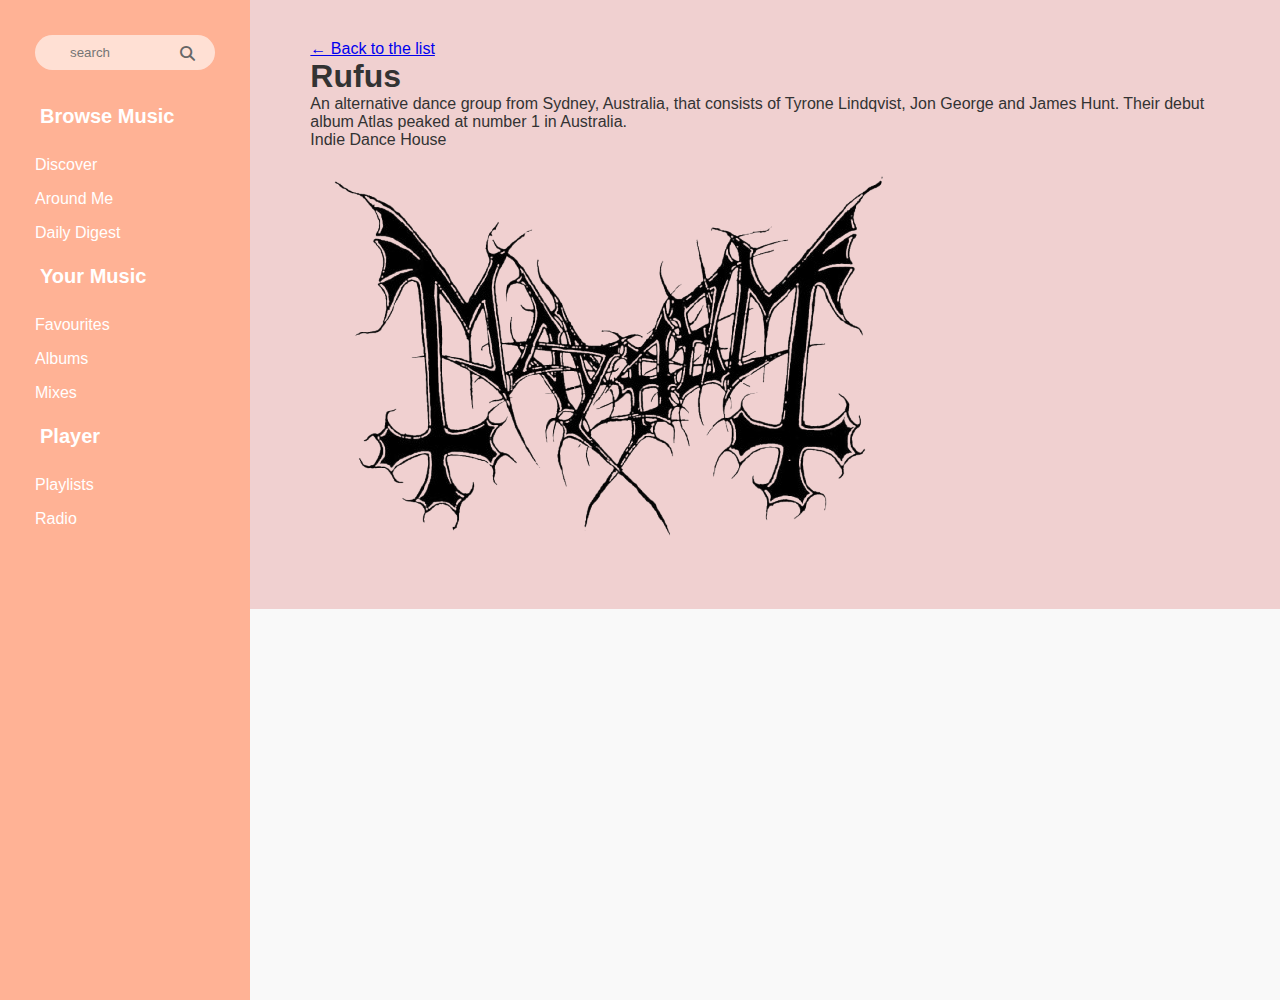
<file: music/index.html>
<!DOCTYPE html>
<html lang="en">
<head>
  <meta charset="UTF-8">
  <meta name="viewport" content="width=device-width, initial-scale=1.0">
  <title>Music Player</title>
   <link rel="stylesheet" href="https://cdnjs.cloudflare.com/ajax/libs/font-awesome/6.5.0/css/all.min.css">
  <link rel="stylesheet" href="style.css">
</head>
<body>
    <!--sidebar-->
    <aside class="sidebar">
        <div class="search-box">
            <i class="fa fa-search"></i>
            <input type="text" placeholder="search">
        </div>
    <nav>
        <h3>Browse Music</h3>
      <ul>
        <li>Discover</li>
        <li>Around Me</li>
        <li>Daily Digest</li>
      </ul>
      <h3>Your Music</h3>
      <ul>
        <li>Favourites</li>
        <li>Albums</li>
        <li>Mixes</li>
      </ul>
      <h3>Player</h3>
      <ul>
        <li>Playlists</li>
        <li>Radio</li>
     </ul>
    </nav>
</aside>

<section class="rufus-section">
    <!--back to the list-->
    <a href="#" class="back-link">← Back to the list</a>

    <!--rufus-->
    <div class="title">
        <div class="rufus">
            <h1>Rufus</h1>
            An alternative dance group from Sydney, Australia, that consists of Tyrone Lindqvist, Jon George and James Hunt. Their debut album Atlas peaked at number 1 in Australia.
            </p>
            <span>Indie Dance</span>
            <span>House</span>

        <div class="rufus-image">
            <img src="assets/image/mayhem.png" alt="Rufus Artwork">
        </div>
    </div>
</div>
   
</section>
</body>
</file>
<file: music/style.css>
/* Reset */
* {
  margin: 0;
  padding: 0;
  box-sizing: border-box;
  font-family: Arial, Helvetica, sans-serif;
}

body {
  display: flex;
  background: #f9f9f9;
  color: #333;
}

/* Sidebar */

.sidebar {
  width: 300px;
  background: #ffb295;
  padding: 35px;
  height: 1000px;
  
}

.search-box {
  position: relative;
}

.search-box i {
  position: absolute;
  top: 20%;
  right: 20px;
  color: #666;
  font-size: 15px;
}

.search-box input {
  width: 100%;
  padding: 10px 10px 10px 35px; /* kasih padding kiri lebih besar supaya tidak menimpa ikon */
  border-radius: 20px;
  border: none;
  margin-bottom: 20px;
  background: rgba(255, 255, 255, 0.6); /* transparan */
  color: #582626;
}

.sidebar h3 {
  margin: 15px 5px;
  font-size: 20px;
  color: #fff;
   margin-bottom: 20px;
}

.sidebar ul {
  list-style: none;
}

.sidebar li {
  padding: 8px 0;
  color: #fff;
  cursor: pointer;
}

.title {
  display: flex;
}

/*rufus section*/

.rufus-section {
  padding: 40px 60px;
  margin: 0%;
  background: #f0d0d0;
  width: 100%;
  height: 100%;
  align-items: center;   /* ini bikin sejajar secara vertikal */
  justify-content: space-between; /* kiri-kanan ada jarak */
}
</file>
